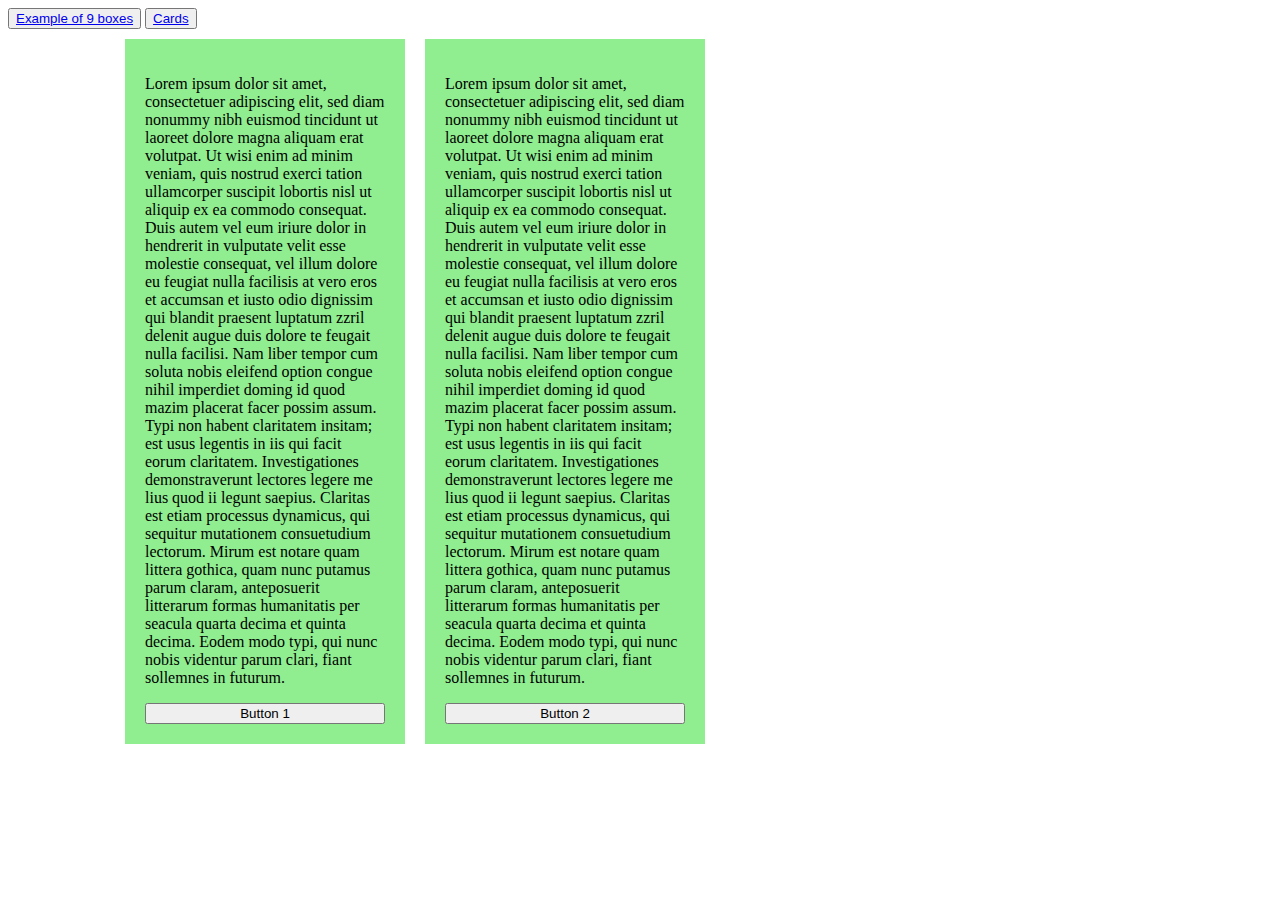
<file: index.html>
<!DOCTYPE html>
<html lang="en">
<head>
	<meta charset="UTF-8">
	<meta name="viewport" content="width=device-width, initial-scale=1.0">
	<meta http-equiv="X-UA-Compatible" content="ie=edge">
	
	<link rel="stylesheet" href="css/style.css" type="text/css" />
	
	<script type="text/javascript" src="js/jquery-3.3.1.js"></script>
	<title>Document</title>
</head>
<body>
	<button><a href="boxes.html">Example of 9 boxes</a></button>
	<button><a href="cards.html">Cards</a></button>
	<div id="container">
		<div class="card">
			<p>Lorem ipsum dolor sit amet, consectetuer adipiscing elit,
			sed diam nonummy nibh euismod tincidunt ut laoreet dolore
			magna aliquam erat volutpat. Ut wisi enim ad minim veniam,
			quis nostrud exerci tation ullamcorper suscipit lobortis nisl
			ut aliquip ex ea commodo consequat. Duis autem vel eum iriure
			dolor in hendrerit in vulputate velit esse molestie consequat,
			vel illum dolore eu feugiat nulla facilisis at vero eros et
			accumsan et iusto odio dignissim qui blandit praesent luptatum
			zzril delenit augue duis dolore te feugait nulla facilisi.
			Nam liber tempor cum soluta nobis eleifend option congue
			nihil imperdiet doming id quod mazim placerat facer possim
			assum. Typi non habent claritatem insitam; est usus legentis
			in iis qui facit eorum claritatem. Investigationes
			demonstraverunt lectores legere me lius quod ii legunt saepius.
			Claritas est etiam processus dynamicus, qui sequitur mutationem
			consuetudium lectorum. Mirum est notare quam littera gothica,
			quam nunc putamus parum claram, anteposuerit litterarum formas
			humanitatis per seacula quarta decima et quinta decima. Eodem
			modo typi, qui nunc nobis videntur parum clari, fiant sollemnes
			in futurum.</p>
			<button>Button 1</button>
		</div>
			<div class="card">
			<p>Lorem ipsum dolor sit amet, consectetuer adipiscing elit,
			sed diam nonummy nibh euismod tincidunt ut laoreet dolore
			magna aliquam erat volutpat. Ut wisi enim ad minim veniam,
			quis nostrud exerci tation ullamcorper suscipit lobortis nisl
			ut aliquip ex ea commodo consequat. Duis autem vel eum iriure
			dolor in hendrerit in vulputate velit esse molestie consequat,
			vel illum dolore eu feugiat nulla facilisis at vero eros et
			accumsan et iusto odio dignissim qui blandit praesent luptatum
			zzril delenit augue duis dolore te feugait nulla facilisi.
			Nam liber tempor cum soluta nobis eleifend option congue
			nihil imperdiet doming id quod mazim placerat facer possim
			assum. Typi non habent claritatem insitam; est usus legentis
			in iis qui facit eorum claritatem. Investigationes
			demonstraverunt lectores legere me lius quod ii legunt saepius.
			Claritas est etiam processus dynamicus, qui sequitur mutationem
			consuetudium lectorum. Mirum est notare quam littera gothica,
			quam nunc putamus parum claram, anteposuerit litterarum formas
			humanitatis per seacula quarta decima et quinta decima. Eodem
			modo typi, qui nunc nobis videntur parum clari, fiant sollemnes
			in futurum.</p>
			<button>Button 2</button>
		</div>
		
	</div>
	<script type="text/javascript" src="js/script.js"></script>
</body>
</html>
</file>
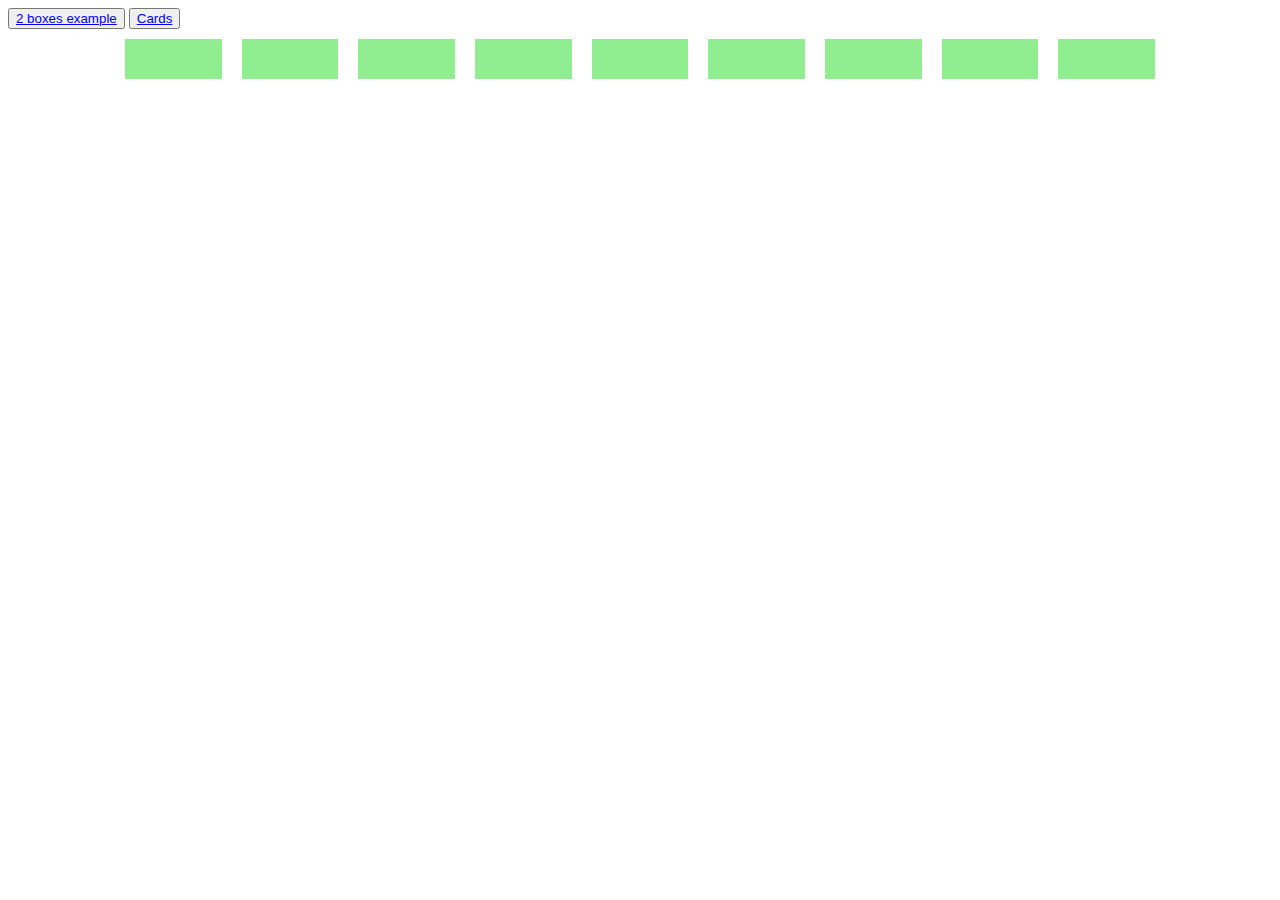
<file: boxes.html>
<!DOCTYPE html>
<html lang="en">

<head>
    <meta charset="UTF-8">
    <meta name="viewport" content="width=device-width, initial-scale=1.0">
    <meta http-equiv="X-UA-Compatible" content="ie=edge">

    <link rel="stylesheet" href="css/style.css" type="text/css" />

    <script type="text/javascript" src="js/jquery-3.3.1.js"></script>
    <title>Document</title>
</head>

<body>
    <button><a href="index.html">2 boxes example</a></button>
	<button><a href="cards.html">Cards</a></button>
    <div class="container">

        <div class="box one"></div>
        <div class="box two"></div>
        <div class="box three"></div>

        <div class="box one"></div>
        <div class="box two"></div>
        <div class="box three"></div>

        <div class="box one"></div>
        <div class="box two"></div>
        <div class="box three"></div>

    </div>
    <script type="text/javascript" src="js/script.js"></script>
</body>

</html>
</file>
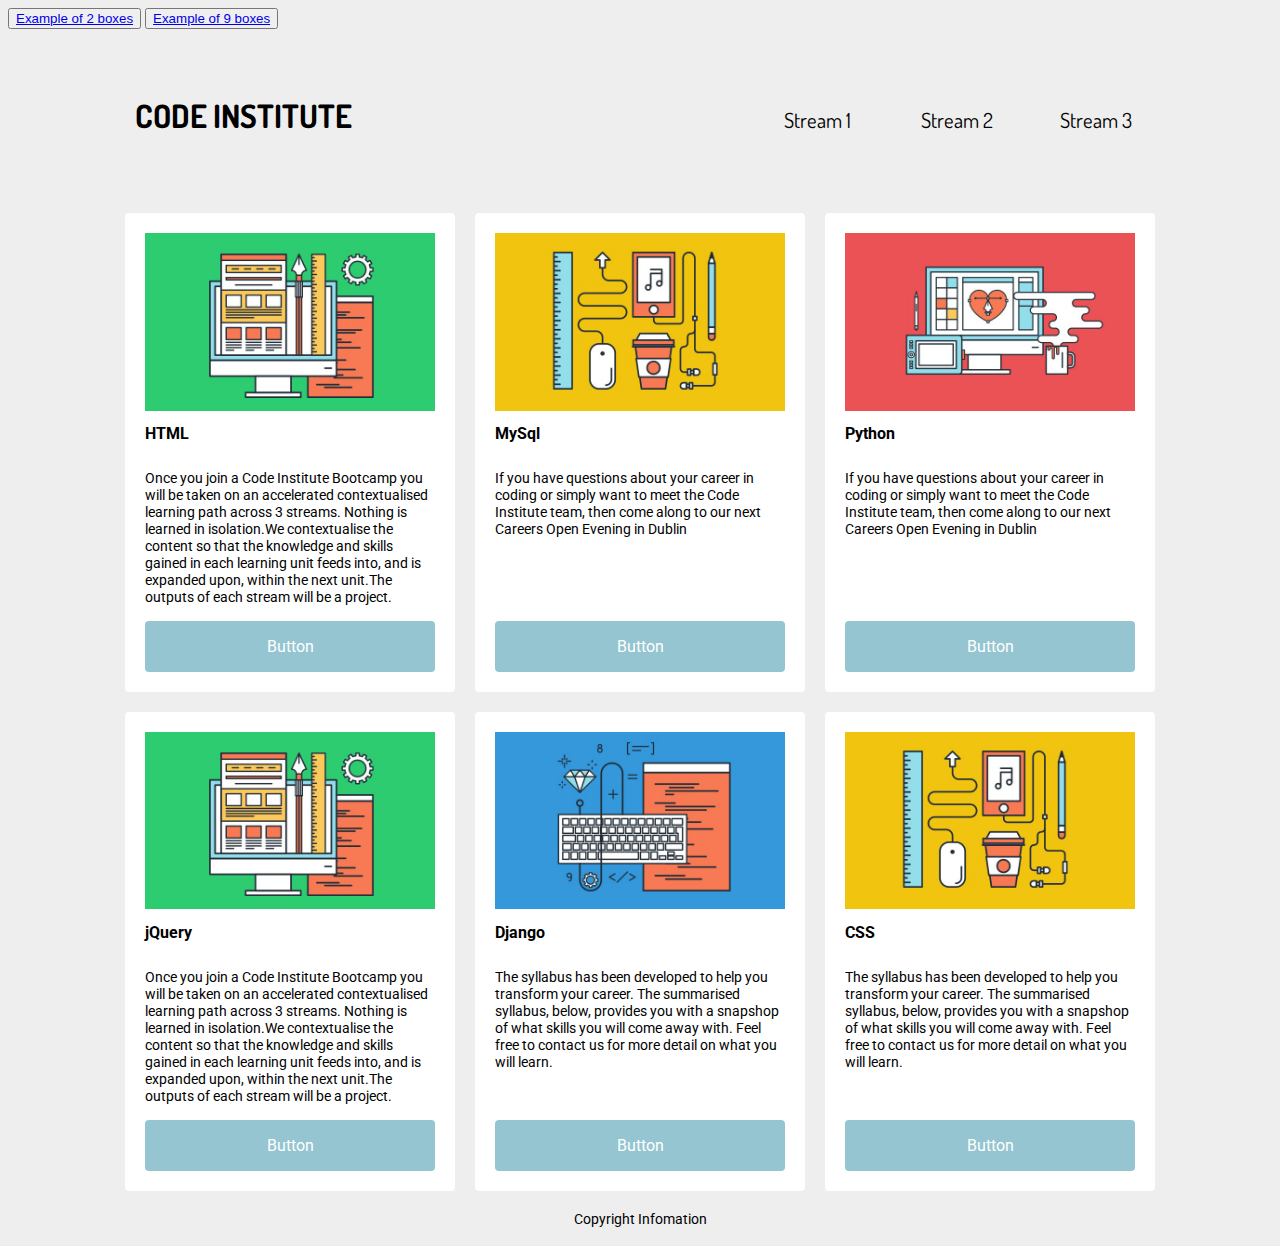
<file: cards.html>
<!doctype html>
<html lang="en">
<head>
	<meta charset="utf-8" />
	<meta name="viewport" content="width=device-width, initial-scale=1">
	<link rel="stylesheet" href="css/styleCards.css" type="text/css" />
	
	<title>Cards</title>

	<link href='https://fonts.googleapis.com/css?family=Roboto' rel='stylesheet' type='text/css'>
	<link href='https://fonts.googleapis.com/css?family=Dosis' rel='stylesheet' type='text/css'>
</head>
<body>
    <button><a href="index.html">Example of 2 boxes</a></button>
    	<button><a href="boxes.html">Example of 9 boxes</a></button>
	<div id="container">
		<nav>
			<ul>
				<li id="logoNav">CODE INSTITUTE</li>
				<li class="stream-nav" id="stream1">Stream 1</li>
				<li class="stream-nav" id="stream2">Stream 2</li>
				<li class="stream-nav" id="stream3">Stream 3</li>
			</ul>
		</nav>
		<div class="card stream1-card">
			<img class="card_image" src="images/3.png" alt="HTML logo">
			<div class="card_bottom">
				<h2 class="card_head">HTML</h2>
				<p class="card_para">Once you join a Code Institute Bootcamp you will be taken on an accelerated contextualised learning path across 3 streams. Nothing is learned in isolation.We contextualise the content so that the knowledge and skills gained in each learning unit feeds into, and is expanded upon, within the next unit.The outputs of each stream will be a project. </p>
				<a href="" class="bottom_button">Button</a>
			</div>
		</div>
		<div class="card stream2-card">
			<img class="card_image" src="images/1.png" alt="MySql logo">
			<h2 class="card_head">MySql</h2>
			<p class="card_para">If you have questions about your career in coding or simply want to meet the Code Institute team, then come along to our next Careers Open Evening in Dublin</p>
			<a href="" class="bottom_button">Button</a>
		</div>

		<div class="card stream2-card">
			<img class="card_image" src="images/2.png" alt="Python logo">
			<h2 class="card_head">Python</h2>
			<p class="card_para">If you have questions about your career in coding or simply want to meet the Code Institute team, then come along to our next Careers Open Evening in Dublin</p>
			<a href="" class="bottom_button">Button</a>
		</div>
		<div class="card stream1-card">
			<img class="card_image" src="images/3.png" alt="jQuery logo">
			<div class="card_bottom">
				<h2 class="card_head">jQuery</h2>
				<p class="card_para">Once you join a Code Institute Bootcamp you will be taken on an accelerated contextualised learning path across 3 streams. Nothing is learned in isolation.We contextualise the content so that the knowledge and skills gained in each learning unit feeds into, and is expanded upon, within the next unit.The outputs of each stream will be a project. </p>
				<a href="" class="bottom_button">Button</a>
			</div>
		</div>
		<div class="card stream3-card">
			<img class="card_image" src="images/4.png" alt="Django logo">
			<h2 class="card_head">Django</h2>
			<p class="card_para">The syllabus has been developed to help you transform your career. The summarised syllabus, below, provides you with a snapshop of what skills you will come away with. Feel free to contact us for more detail on what you will learn.</p>
			<a href="" class="bottom_button">Button</a>
		</div>
		<div class="card stream1-card">
			<img class="card_image" src="images/1.png" alt="CSS logo">
			<h2 class="card_head">CSS</h2>
			<p class="card_para">The syllabus has been developed to help you transform your career. The summarised syllabus, below, provides you with a snapshop of what skills you will come away with. Feel free to contact us for more detail on what you will learn.</p>
			<a href="" class="bottom_button">Button</a>
		</div>
		<div id="my_footer">
			<p id="copyright">Copyright Infomation</p>
		</div>
	</div>

	<!-- Scripts located at the bottom of the body to insure page is fully loaded before execution -->
<script type="text/javascript" src="js/jquery-3.3.1.js"></script>
<script type="text/javascript" src="js/scriptCards.js"></script>

</body>
</html>
</file>
<file: css/style.css>
/*-------------------- codigo css para ejemplo 2 boxes-----------*/
#container{
    display: flex; /*makes container a flexBox*/
    flex-flow: row wrap; /*layaut the rows and wrap them*/
    box-sizing: border-box;
    margin-right: auto;
    margin-left: auto;
    max-width: 1050px;
}

.card{
    flex:1; /*makes the content controllable by flexBox*/
    display: flex;
    flex-flow: column;
    max-width: 240px;
    margin: 10px;
    padding: 20px;
    background-color: lightgreen;
}

/*--------------------codigo css para que funcione ejemplo 9 boxes---*/
.container{
    display: flex; /*makes container a flexBox*/
    flex-flow: row wrap; /*layaut the rows and wrap them*/
    box-sizing: border-box;
    margin-right: auto;
    margin-left: auto;
    max-width: 1050px;
}

.box{
    flex:1; /*makes the content controllable by flexBox*/
    display: flex;
    flex-flow: column;
    max-width: 240px;
    margin: 10px;
    padding: 20px;
    background-color: lightgreen;
}

/*--------------------------------------buttons------*/
.makeBlue{
    background-color: lightblue;
}
.makeGreen{
    background-color: green;
}
</file>
<file: css/styleCards.css>
body{
	font-family: 'Roboto', sans-serif;
 	background-color: #eee;
}

h1{
	font-size: 3em;
	text-align: center;
}
h2{
	font-size: 1em;
	text-align: left;
}
p{
	font-size: .9rem;
}

div{
	border-radius: 4px;
}

.card_image{
	width: 100%;
}

.bottom_button{
	display: flex;
	box-sizing: border-box;
	border-radius: 4px;
	display: block;
	width: 100%;
	background-color: rgba(129, 187, 201,.85);
	text-align: center;
	padding: 1em .75em;
	text-decoration: none;
	color: #fff;

}

.card_bottom{
	display: flex;
	flex-flow: column;
}

.card_head{
	flex: 0;
}

.card_para{
	flex: 1 0 auto;
}

#container{
	display: flex;
	flex-flow: row wrap;
	box-sizing: border-box;
	margin-right: auto;
	margin-left: auto;
	max-width: 1050px;
}

#logo{
	width: 800px;
	margin: auto;
}

.card{
	flex: 1;
	display: flex;
	flex-flow: column;
	min-width: 240px;
	margin: 10px;
	padding: 20px;
	background-color: #fff;
}

#my_footer{
	width: 100%;
	text-align: center;
}
#copyright{
	margin-top: 10px;
	margin-bottom: 10px;

}

/*************************
Navigation
**************************/

nav{
	font-family: roboto;
	background-color: #eee;
	margin: 30px auto;
	width: 100%;
}

ul{
	display: flex;
	justify-content: space-between;
	flex-flow: row;
	align-items: baseline;
	border-radius: 10px;
	list-style-type: none; /*Remove Bullets*/
	padding: 0;
}

li{
	flex: 1;
	height: 30px;
	font-family: Dosis;
	padding: 20px 20px 20px 20px;
	text-align: center;
	font-size: 1.3em;
}

#logoNav{
	flex: 6;
	text-align: left;
	font-size: 2em;
	font-weight: bold;
}

.underline{
	text-decoration: underline;
}

.border{
	border: solid 5px #ccc;
}

.stream-nav{
	cursor: pointer;
}

.card-highlight{
	background-color: rgb(235, 82, 85);
}

/*for desktop  navigation*/
@media screen and (max-width: 700px){
	ul{
		flex-flow: column;
		align-items:center;
	}
	li{
		font-size: 2em;
	}
}
</file>
